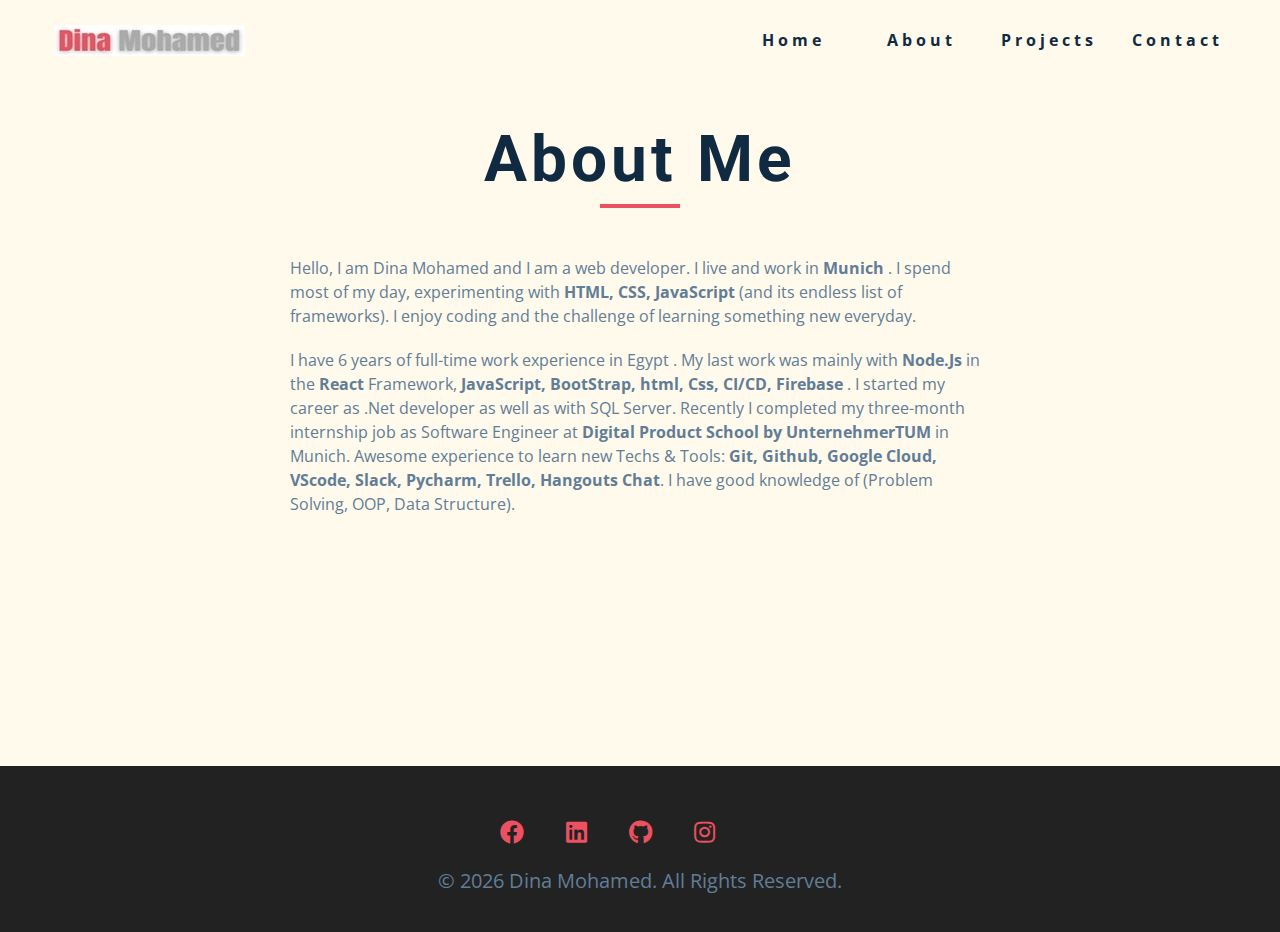
<file: about.html>
<!DOCTYPE html>
<html lang="en">

<head>
  <meta charset="UTF-8" />
  <meta name="viewport" content="width=device-width, initial-scale=1.0" />
  <link rel="icon" type="image/png" href="./images/hero-img-small.png" />
  <title>Dina Mohamed || About</title>
  <link rel="stylesheet" href="./fontawesome-free-5.12.1-web/css/all.min.css" />
  <!-- css -->
  <link rel="stylesheet" href="./css/styles.css" />
</head>

<body>
  <!-- navbar -->
  <nav class="nav" id="nav">
    <div class="nav-center">
      <!-- nav header -->
      <div class="nav-header">
        <img src="./images/logo.svg" class="nav-logo" alt="" />
        <button class="nav-btn" id="nav-btn">
          <i class="fas fa-bars"></i>
        </button>
      </div>
      <!-- nav links -->
      <ul class="nav-links">
        <li><a href="index.html">home</a></li>
        <li><a href="about.html">about</a></li>
        <li><a href="projects.html">projects</a></li>
        <li><a href="contact.html">contact</a></li>
      </ul>
    </div>
  </nav>
  <!-- end of navbar -->
  <!-- sidebar -->
  <aside class="sidebar" id="sidebar">
    <div>
      <button id="close-btn" class="close-btn">
        <i class="fas fa-times"></i>
      </button>
      <ul class="sidebar-links">
        <li><a href="index.html">home</a></li>
        <li><a href="about.html">about</a></li>
        <li><a href="projects.html">projects</a></li>
        <li><a href="contact.html">contact</a></li>
      </ul>
      <!-- social icons -->
      <ul class="social-icons">
        <!-- social icon -->
        <li>
          <a href="https://www.facebook.com/dina.mohamed85" class="social-icon">
            <i class="fab fa-facebook"></i>
          </a>
        </li>
        <!-- end of social icon -->
        <!-- social icon -->
        <li>
          <a href="https://www.linkedin.com/in/dina-mohamed-686a17188/" class="social-icon">
            <i class="fab fa-linkedin"></i>
          </a>
        </li>
        <!-- end of social icon -->
        <!-- social icon -->
        <li>
          <a href="https://github.com/dinamohamed85" class="social-icon">
            <i class="fab fa-github"></i>
          </a>
        </li>
        <!-- end of social icon -->
        <!-- social icon -->
        <li>
          <a href="https://www.instagram.com/dinamohamed1604/" class="social-icon">
            <i class="fab fa-instagram"></i>
          </a>
        </li>
        <!-- end of social icon -->
      </ul>

    </div>
  </aside>
  <!-- end of sidebar -->

  <!-- ############## -->
  <!-- ############## -->
  <!-- ############## -->
  <!-- ############## -->

  <section class="section single-page">
    <!-- section title -->
    <div class="section-title">
      <h1>about me</h1>
      <div class="underline"></div>
    </div>
    <!--end of section title -->
    <div class="section-center page-info">
      <!-- about page -->
      <p>
        Hello, I am Dina Mohamed and I am a web developer. I live and work in <strong>Munich</strong> . I spend most
        of my day,
        experimenting with <strong> HTML, CSS, JavaScript</strong> (and its endless list of frameworks). I enjoy
        coding and the
        challenge of
        learning something new everyday.
      </p>
      <p>
        I have 6 years of full-time work experience in Egypt . My last work was mainly with <strong>Node.Js </strong>
        in the
        <strong>React </strong> Framework,
        <strong> JavaScript,
          BootStrap, html, Css,
          CI/CD, Firebase </strong>. I started my career as .Net developer as well as with SQL Server.
        Recently I completed my three-month internship job as Software Engineer at <strong>Digital Product School by
          UnternehmerTUM</strong> in
        Munich. Awesome experience to learn new Techs & Tools: <strong> Git, Github, Google Cloud, VScode, Slack,
          Pycharm,
          Trello,
          Hangouts Chat</strong>.
        I have good knowledge of (Problem Solving, OOP, Data Structure).
      </p>
    </div>
  </section>
  <!-- ############## -->
  <!-- ############## -->
  <!-- ############## -->
  <!-- ############## -->

  <!-- footer -->
  <footer class="footer">
    <!-- social icons -->
    <ul class="social-icons">
      <!-- social icon -->
      <li>
        <a href="https://www.facebook.com/dina.mohamed85" class="social-icon">
          <i class="fab fa-facebook"></i>
        </a>
      </li>
      <!-- end of social icon -->
      <!-- social icon -->
      <li>
        <a href="https://www.linkedin.com/in/dina-mohamed-686a17188/" class="social-icon">
          <i class="fab fa-linkedin"></i>
        </a>
      </li>
      <!-- end of social icon -->
      <!-- social icon -->
      <li>
        <a href="https://github.com/dinamohamed85" class="social-icon">
          <i class="fab fa-github"></i>
        </a>
      </li>
      <!-- end of social icon -->
      <!-- social icon -->
      <li>
        <a href="https://www.instagram.com/dinamohamed1604/" class="social-icon">
          <i class="fab fa-instagram"></i>
        </a>
      </li>
      <!-- end of social icon -->
    </ul>

    <p>&copy; <span id="date"></span> Dina Mohamed. All rights reserved.</p>
  </footer>
  <script src="./js/app.js"></script>
</body>

</html>
</file>
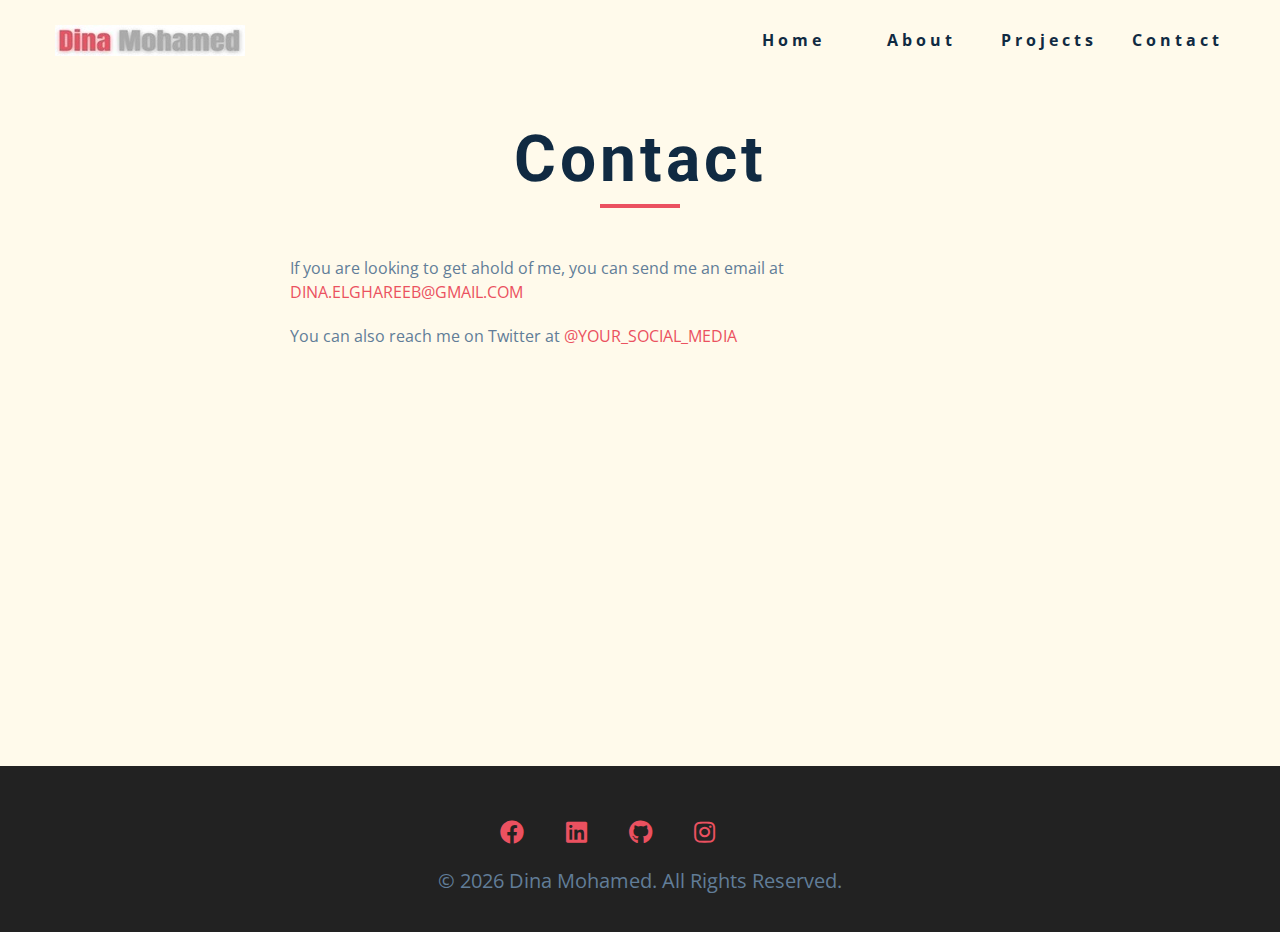
<file: contact.html>
<!DOCTYPE html>
<html lang="en">

<head>
  <meta charset="UTF-8" />
  <meta name="viewport" content="width=device-width, initial-scale=1.0" />
  <link rel="icon" type="image/png" href="./images/hero-img-small.png" />
  <title>Dina Mohamed || Contact</title>
  <link rel="stylesheet" href="./fontawesome-free-5.12.1-web/css/all.min.css" />
  <!-- css -->
  <link rel="stylesheet" href="./css/styles.css" />
</head>

<body>
  <!-- navbar -->
  <nav class="nav" id="nav">
    <div class="nav-center">
      <!-- nav header -->
      <div class="nav-header">
        <img src="./images/logo.svg" class="nav-logo" alt="" />
        <button class="nav-btn" id="nav-btn">
          <i class="fas fa-bars"></i>
        </button>
      </div>
      <!-- nav links -->
      <ul class="nav-links">
        <li><a href="index.html">home</a></li>
        <li><a href="about.html">about</a></li>
        <li><a href="projects.html">projects</a></li>
        <li><a href="contact.html">contact</a></li>
      </ul>
    </div>
  </nav>
  <!-- end of navbar -->
  <!-- sidebar -->
  <aside class="sidebar" id="sidebar">
    <div>
      <button id="close-btn" class="close-btn">
        <i class="fas fa-times"></i>
      </button>
      <ul class="sidebar-links">
        <li><a href="index.html">home</a></li>
        <li><a href="about.html">about</a></li>
        <li><a href="projects.html">projects</a></li>
        <li><a href="contact.html">contact</a></li>
      </ul>
      <!-- social icons -->
      <ul class="social-icons">
        <!-- social icon -->
        <li>
          <a href="https://www.facebook.com/dina.mohamed85" class="social-icon">
            <i class="fab fa-facebook"></i>
          </a>
        </li>
        <!-- end of social icon -->
        <!-- social icon -->
        <li>
          <a href="https://www.linkedin.com/in/dina-mohamed-686a17188/" class="social-icon">
            <i class="fab fa-linkedin"></i>
          </a>
        </li>
        <!-- end of social icon -->
        <!-- social icon -->
        <li>
          <a href="https://github.com/dinamohamed85" class="social-icon">
            <i class="fab fa-github"></i>
          </a>
        </li>
        <!-- end of social icon -->
        <!-- social icon -->
        <li>
          <a href="https://www.instagram.com/dinamohamed1604/" class="social-icon">
            <i class="fab fa-instagram"></i>
          </a>
        </li>
        <!-- end of social icon -->
      </ul>

    </div>
  </aside>
  <!-- end of sidebar -->

  <!-- ############## -->
  <!-- ############## -->
  <!-- ############## -->
  <!-- ############## -->

  <section class="section single-page">
    <!-- section title -->
    <div class="section-title">
      <h1>contact</h1>
      <div class="underline"></div>
    </div>
    <!--end of section title -->
    <div class="section-center page-info">
      <!-- contact page-->
      <p>
        If you are looking to get ahold of me, you can send me an email at
        <a href="mailto:email@email.com">dina.elghareeb@gmail.com</a>
      </p>
      <p>
        You can also reach me on Twitter at
        <a href="https://www.twitter.com">@your_social_media </a>
      </p>
    </div>
  </section>
  <!-- ############## -->
  <!-- ############## -->
  <!-- ############## -->
  <!-- ############## -->

  <!-- footer -->
  <footer class="footer">
    <!-- social icons -->
    <ul class="social-icons">
      <!-- social icon -->
      <li>
        <a href="https://www.facebook.com/dina.mohamed85" class="social-icon">
          <i class="fab fa-facebook"></i>
        </a>
      </li>
      <!-- end of social icon -->
      <!-- social icon -->
      <li>
        <a href="https://www.linkedin.com/in/dina-mohamed-686a17188/" class="social-icon">
          <i class="fab fa-linkedin"></i>
        </a>
      </li>
      <!-- end of social icon -->
      <!-- social icon -->
      <li>
        <a href="https://github.com/dinamohamed85" class="social-icon">
          <i class="fab fa-github"></i>
        </a>
      </li>
      <!-- end of social icon -->
      <!-- social icon -->
      <li>
        <a href="https://www.instagram.com/dinamohamed1604/" class="social-icon">
          <i class="fab fa-instagram"></i>
        </a>
      </li>
      <!-- end of social icon -->
    </ul>

    <p>&copy; <span id="date"></span> Dina Mohamed. All rights reserved.</p>
  </footer>
  <script src="./js/app.js"></script>
</body>

</html>
</file>
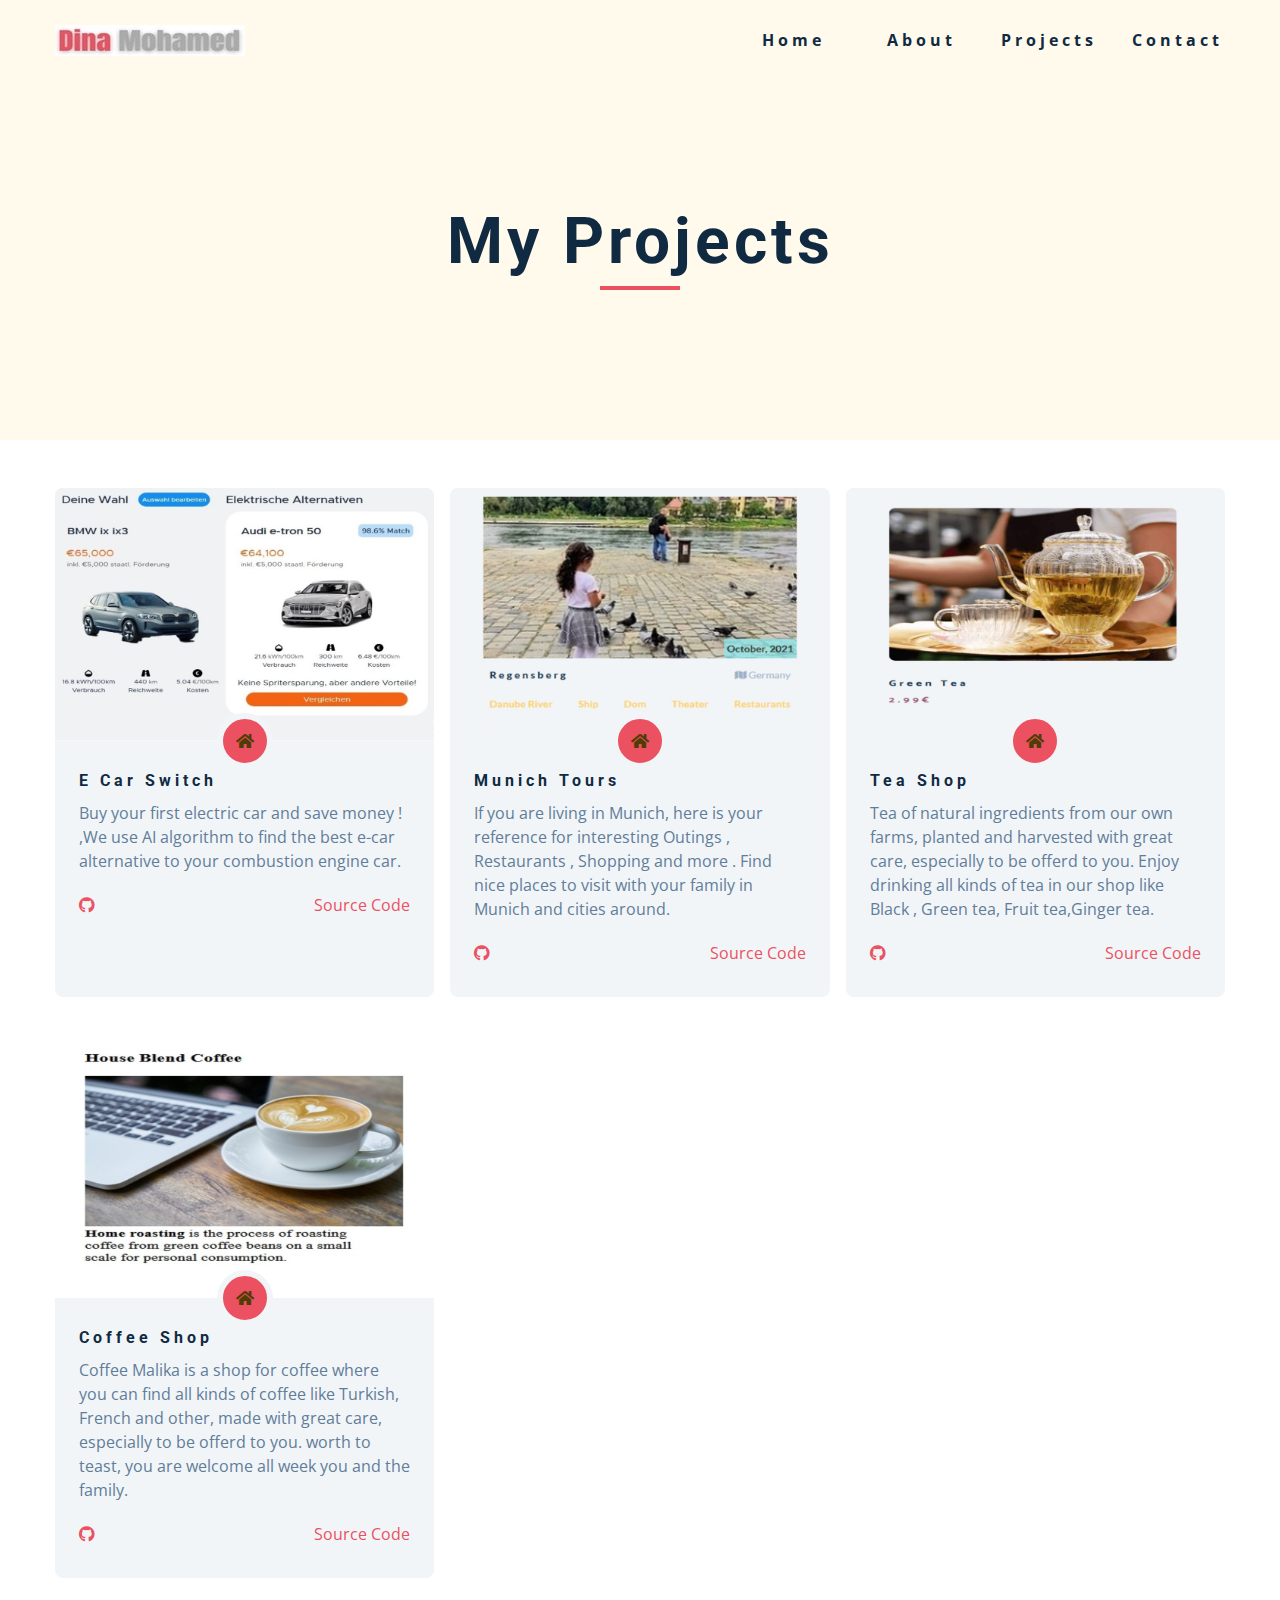
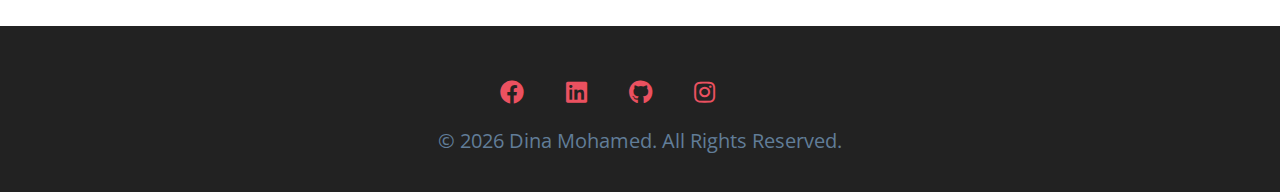
<file: projects.html>
<!DOCTYPE html>
<html lang="en">

<head>
  <meta charset="UTF-8" />
  <meta name="viewport" content="width=device-width, initial-scale=1.0" />
  <link rel="icon" type="image/png" href="./images/hero-img-small.png" />
  <title>Dina Mohamed || Projects</title>
  <link rel="stylesheet" href="./fontawesome-free-5.12.1-web/css/all.min.css" />
  <!-- css -->
  <link rel="stylesheet" href="./css/styles.css" />
</head>

<body>
  <!-- navbar -->
  <nav class="nav" id="nav">
    <div class="nav-center">
      <!-- nav header -->
      <div class="nav-header">
        <img class="nav-logo" alt="" />
        <button class="nav-btn" id="nav-btn">
          <i class="fas fa-bars"></i>
        </button>
      </div>
      <!-- nav links -->
      <ul class="nav-links">
        <li><a href="index.html">home</a></li>
        <li><a href="about.html">about</a></li>
        <li><a href="projects.html">projects</a></li>
        <li><a href="contact.html">contact</a></li>
      </ul>
    </div>
  </nav>
  <!-- end of navbar -->
  <!-- sidebar -->
  <aside class="sidebar" id="sidebar">
    <div>
      <button id="close-btn" class="close-btn">
        <i class="fas fa-times"></i>
      </button>
      <ul class="sidebar-links">
        <li><a href="index.html">home</a></li>
        <li><a href="about.html">about</a></li>
        <li><a href="projects.html">projects</a></li>
        <li><a href="contact.html">contact</a></li>
      </ul>
      <!-- social icons -->
      <ul class="social-icons">
        <!-- social icon -->
        <li>
          <a href="https://www.facebook.com/dina.mohamed85" class="social-icon">
            <i class="fab fa-facebook"></i>
          </a>
        </li>
        <!-- end of social icon -->
        <!-- social icon -->
        <li>
          <a href="https://www.linkedin.com/in/dina-mohamed-686a17188/" class="social-icon">
            <i class="fab fa-linkedin"></i>
          </a>
        </li>
        <!-- end of social icon -->
        <!-- social icon -->
        <li>
          <a href="https://github.com/dinamohamed85" class="social-icon">
            <i class="fab fa-github"></i>
          </a>
        </li>
        <!-- end of social icon -->
        <!-- social icon -->
        <li>
          <a href="https://www.instagram.com/dinamohamed1604/" class="social-icon">
            <i class="fab fa-instagram"></i>
          </a>
        </li>
        <!-- end of social icon -->
      </ul>

    </div>
  </aside>
  <!-- end of sidebar -->

  <!-- ############## -->
  <!-- ############## -->
  <!-- ############## -->
  <!-- ############## -->
  <header class="projects-hero">
    <!-- section title -->
    <div class="section-title">
      <h1>my projects</h1>
      <div class="underline"></div>
    </div>
    <!--end of section title -->
  </header>
  <section class="section">
    <div class="section-center projects-page-center">
      <!-- project 1 -->
      <article class="single-project">
        <div class="project-container">
          <img src="./images/project-1.jpeg" alt="single project" />
          <a href="https://ecarswitch.web.app/" class="project-icon" target="_plank">
            <i class="fas fa-home"></i>
          </a>
        </div>
        <div class="project-details">
          <h4>E Car Switch</h4>
          <p>
            Buy your first electric car and save money ! ,We use AI algorithm to find the best e-car alternative to your
            combustion
            engine car.
          </p>
          <div class="project-footer">
            <span>
              <i class="fab fa-github"></i>
            </span>
            <a href="https://github.com/dinamohamed85/e-switch-web">source code</a>
          </div>
        </div>
      </article>
      <!-- end of project 1 -->
      <!-- project 2 -->
      <article class="single-project">
        <div class="project-container">
          <img src="./images/project-2.jpeg" alt="single project" />
          <a href="https://malika-tours.netlify.app" class="project-icon" target="_plank">
            <i class="fas fa-home"></i>
          </a>
        </div>
        <div class="project-details">
          <h4>Munich Tours</h4>
          <p>
            If you are living in Munich, here is your reference for interesting Outings , Restaurants ,
            Shopping and
            more .
            Find nice places to visit with your family in Munich and cities around.
          </p>
          <div class="project-footer">
            <span>
              <i class="fab fa-github"></i>
            </span>
            <a href="https://github.com/dinamohamed85/malika-tours">source code</a>
          </div>
        </div>
      </article>
      <!-- end of project 2 -->
      <!-- project 3 -->
      <article class="single-project">
        <div class="project-container">
          <img src="./images/project-3.jpeg" alt="single project" />
          <a href="https://malika-tea.netlify.app/" class="project-icon" target="_plank">
            <i class="fas fa-home"></i>
          </a>
        </div>
        <div class="project-details">
          <h4>Tea Shop</h4>
          <p>
            Tea of ​​natural ingredients from our own farms, planted and harvested with great care,
            especially to be
            offerd to you.

            Enjoy drinking all kinds of tea in our shop like Black , Green tea, Fruit tea,Ginger
            tea.
          </p>
          <div class="project-footer">
            <span>
              <i class="fab fa-github"></i>
            </span>
            <a href="https://github.com/dinamohamed85/html-css-malika-tea">source code</a>
          </div>
        </div>
      </article>
      <!-- end of project 3 -->
      <!-- project 4 -->
      <article class="single-project">
        <div class="project-container">
          <img src="./images/project-4.jpeg" alt="single project" />
          <a href="https://malika-coffee.netlify.app/" class="project-icon" target="_plank">
            <i class="fas fa-home"></i>
          </a>
        </div>
        <div class="project-details">
          <h4>Coffee Shop</h4>
          <p>
            Coffee Malika is a shop for coffee where you can find all kinds of coffee like Turkish, French and other,
            made with great care, especially to be offerd to you. worth to teast, you are welcome all
            week you and the family.

          </p>
          <div class="project-footer">
            <span>
              <i class="fab fa-github"></i>
            </span>
            <a href="https://github.com/dinamohamed85/html-malika-coffee">source code</a>
          </div>
        </div>
      </article>
      <!-- end of project 4 -->
    </div>
  </section>
  <!-- ############## -->
  <!-- ############## -->
  <!-- ############## -->
  <!-- ############## -->

  <!-- footer -->
  <footer class="footer">
    <ul class="social-icons">
      <!-- social icon -->
      <li>
        <a href="https://www.facebook.com/dina.mohamed85" class="social-icon">
          <i class="fab fa-facebook"></i>
        </a>
      </li>
      <!-- end of social icon -->
      <!-- social icon -->
      <li>
        <a href="https://www.linkedin.com/in/dina-mohamed-686a17188/" class="social-icon">
          <i class="fab fa-linkedin"></i>
        </a>
      </li>
      <!-- end of social icon -->
      <!-- social icon -->
      <li>
        <a href="https://github.com/dinamohamed85" class="social-icon">
          <i class="fab fa-github"></i>
        </a>
      </li>
      <!-- end of social icon -->
      <!-- social icon -->
      <li>
        <a href="https://www.instagram.com/dinamohamed1604/" class="social-icon">
          <i class="fab fa-instagram"></i>
        </a>
      </li>
      <!-- end of social icon -->
    </ul>

    <p>&copy; <span id="date"></span> Dina Mohamed. All rights reserved.</p>
  </footer>
  <script src="./js/app.js"></script>
</body>

</html>
</file>
<file: css/styles.css>
/*
=============== 
Fonts
===============
*/
@import url("https://fonts.googleapis.com/css?family=Open+Sans|Roboto:400,700&display=swap");

/*
=============== 
Variables
===============
*/

:root {
  /* dark shades of primary color*/
  --clr-primary-1: hsl(43, 86%, 17%);
  --clr-primary-2: hsl(43, 77%, 27%);
  --clr-primary-3: hsl(43, 72%, 37%);
  --clr-primary-4: hsl(42, 63%, 48%);
  /* primary/main color */
  --clr-primary-5: #EB5160;
  /* lighter shades of primary color */
  --clr-primary-6: hsl(43, 89%, 70%);
  --clr-primary-7: hsl(43, 90%, 76%);
  --clr-primary-8: hsl(45, 86%, 81%);
  --clr-primary-9: hsl(45, 90%, 88%);
  --clr-primary-10: hsl(45, 100%, 96%);
  /* darkest grey - used for headings */
  --clr-grey-1: hsl(209, 61%, 16%);
  --clr-grey-2: hsl(211, 39%, 23%);
  --clr-grey-3: hsl(209, 34%, 30%);
  --clr-grey-4: hsl(209, 28%, 39%);
  /* grey used for paragraphs */
  --clr-grey-5: hsl(210, 22%, 49%);
  --clr-grey-6: hsl(209, 23%, 60%);
  --clr-grey-7: hsl(211, 27%, 70%);
  --clr-grey-8: hsl(210, 31%, 80%);
  --clr-grey-9: hsl(212, 33%, 89%);
  --clr-grey-10: hsl(210, 36%, 96%);
  --clr-white: #fff;
  --ff-primary: "Roboto", sans-serif;
  --ff-secondary: "Open Sans", sans-serif;
  --transition: all 0.3s linear;
  --spacing: 0.25rem;
  --radius: 0.5rem;
  --light-shadow: 0 5px 15px rgba(0, 0, 0, 0.1);
  --dark-shadow: 0 5px 15px rgba(0, 0, 0, 0.2);
  --max-width: 1170px;
}
/*
=============== 
Global Styles
===============
*/

*,
::after,
::before {
  margin: 0;
  padding: 0;
  box-sizing: border-box;
}
body {
  font-family: var(--ff-secondary);
  background: var(--clr-white);
  color: var(--clr-grey-1);
  line-height: 1.5;
  font-size: 0.875rem;
}
ul {
  list-style-type: none;
}
a {
  text-decoration: none;
}
img:not(.nav-logo) {
  width: 100%;
  display: block;
}

h1,
h2,
h3,
h4 {
  letter-spacing: var(--spacing);
  text-transform: capitalize;
  line-height: 1.25;
  margin-bottom: 0.75rem;
  font-family: var(--ff-primary);
}
h1 {
  font-size: 3rem;
}
h2 {
  font-size: 2rem;
}
h3 {
  font-size: 1.25rem;
}
h4 {
  font-size: 0.875rem;
}
p {
  margin-bottom: 1.25rem;
  color: var(--clr-grey-5);
}
@media screen and (min-width: 800px) {
  h1 {
    font-size: 4rem;
  }
  h2 {
    font-size: 2.5rem;
  }
  h3 {
    font-size: 1.75rem;
  }
  h4 {
    font-size: 1rem;
  }
  body {
    font-size: 1rem;
  }
  h1,
  h2,
  h3,
  h4 {
    line-height: 1;
  }
}
/*  global classes */

.btn {
  text-transform: uppercase;
  background: var(--clr-primary-5);
  color: var(--clr-primary-1);
  padding: 0.375rem 0.75rem;
  letter-spacing: var(--spacing);
  display: inline-block;
  font-weight: 700;
  -webkit-transition: var(--transition);
  transition: var(--transition);
  font-size: 0.875rem;
  border: 2px solid transparent;
  cursor: pointer;
  box-shadow: 0 1px 3px rgba(0, 0, 0, 0.2);
  border-radius: var(--radius);
}
.btn:hover {
  color: var(--clr-primary-1);
  background: var(--clr-primary-7);
}
/* section */
.section {
  padding: 3rem 0;
}

.section-center {
  width: 90vw;
  margin: 0 auto;
  max-width: 1170px;
}
@media screen and (min-width: 992px) {
  .section-center {
    width: 95vw;
  }
}
/* added during recording */
.underline {
  width: 5rem;
  height: 0.25rem;
  margin-bottom: 1.25rem;
  background: var(--clr-primary-5);
  margin-left: auto;
  margin-right: auto;
}
.section-title {
  margin-bottom: 3rem;
  text-align: center;
}
.bg-grey {
  background: var(--clr-grey-10);
}
/*
=============== 
Navbar
===============
*/
.nav-logo{
  content: url("../images/logo.jpeg");
}
.nav-links {
  display: none;
}
.nav {
  height: 5rem;
  padding: 1rem;
  display: grid;
  -webkit-box-align: center;
  align-items: center;
  -webkit-transition: var(--transition);
  transition: var(--transition);
}
.nav-center {
  width: 100%;
  max-width: 1170px;
  margin: 0 auto;
}
.nav-header {
  display: grid;
  grid-template-columns: auto 1fr;
  -webkit-box-align: center;
  align-items: center;
}
.nav-btn {
  background: transparent;
  border-color: transparent;
  color: var(--clr-primary-5);
  font-size: 2rem;
  cursor: pointer;
  justify-self: end;
}
@media screen and (min-width: 768px) {
  .nav {
    background: var(--clr-primary-10);
  }
  .nav-btn {
    display: none;
  }
  .nav-links {
    display: grid;
    grid-template-columns: repeat(4, 1fr);
    justify-items: center;
    -webkit-column-gap: 2rem;
    -moz-column-gap: 2rem;
    column-gap: 2rem;
    justify-self: end;
  }
  .nav-links a {
    text-transform: capitalize;
    color: var(--clr-grey-1);
    font-weight: bold;
    letter-spacing: var(--spacing);
    -webkit-transition: var(--transition);
    transition: var(--transition);
  }
  .nav-links a:hover {
    color: var(--clr-primary-5);
  }
  .nav-center {
    display: grid;
    grid-template-columns: auto 1fr;
    -webkit-box-align: center;
    align-items: center;
  }
}
/* fixed navbar */
.navbar-fixed {
  position: fixed;
  top: 0;
  left: 0;
  width: 100%;
  background: var(--clr-white);
  z-index: 2;
  box-shadow: var(--light-shadow);
}
/*
=============== 
Sidebar
===============
*/
.sidebar {
  position: fixed;
  top: 0;
  left: 0;
  width: 100%;
  height: 100%;
  background: var(--clr-grey-10);
  z-index: 4;
  display: grid;
  /* align-items: center;
  justify-content: center; */
  place-items: center;
  -webkit-transition: var(--transition);
  transition: var(--transition);
  /* add later */
  -webkit-transform: translateX(-100%);
  transform: translateX(-100%);
}
/* toggle sidebar */
.show-sidebar {
  -webkit-transform: translateX(0);
  transform: translateX(0);
}
.sidebar-links {
  text-align: center;
}
.sidebar-links a {
  font-size: 2rem;
  text-transform: capitalize;
  -webkit-transition: var(--transition);
  transition: var(--transition);
  color: var(--clr-grey-5);
  letter-spacing: var(--spacing);
  display: inline-block;
  margin-bottom: 1.5rem;
}
.sidebar-links a:hover {
  color: var(--clr-primary-5);
}
.social-icons {
  display: grid;
  margin-top: 3rem;
  width: 20rem;
  grid-template-columns: repeat(5, 1fr);
  justify-items: center;
}
.social-icon {
  font-size: 1.5rem;
  color: var(--clr-grey-1);
  -webkit-transition: var(--transition);
  transition: var(--transition);
}
.social-icon:hover {
  color: var(--clr-primary-5);
}
.close-btn {
  position: absolute;
  top: 1rem;
  right: 1rem;
  font-size: 3rem;
  background: transparent;
  border: transparent;
  -webkit-transition: var(--transition);
  transition: var(--transition);
  color: #bb2525;
  cursor: pointer;
}
.close-btn:hover {
  color: #e66b6b;
}
/*
=============== 
Hero
===============
*/
/* underline added to globals */
.hero .underline {
  margin-bottom: 0.5rem;
  margin-left: 0;
}
.hero-img {
  display: none;
}
.hero {
  background: var(--clr-primary-10);
}
.hero-center {
  min-height: calc(100vh - 5rem);
  display: grid;
  place-items: center;
}
.hero-info h4 {
  color: var(--clr-grey-5);
}
.hero-icons {
  justify-items: start;
}
.hero-btn {
  margin-top: 1.25rem;
}
@media screen and (min-width: 992px) {
  .hero-img {
    display: block;
    position: relative;
  }
  .hero-center {
    grid-template-columns: 1fr 1fr;
  }

  .hero-img::before,
  .about-img::before {
    content: "";
    position: absolute;
    width: 100%;
    height: 100%;
    border: 0.25rem solid var(--clr-primary-5);
    top: 2rem;
    right: -2rem;
    border-radius: var(--radius);
  }
}
.hero-photo {
  max-width: 25rem;
  max-height: 30rem;
  -o-object-fit: cover;
  object-fit: cover;
  border-radius: var(--radius);
  position: relative;
}
/*
=============== 
About
===============
*/
/* section title added to globals */
.about-title {
  text-align: left;
  margin-bottom: 2rem;
}
.about-title .underline {
  margin-left: 0;
}
.about-center {
  display: grid;
  gap: 3rem 2rem;
}
.about-img {
  justify-self: center;
}
@media screen and (min-width: 992px) {
  .about-center {
    grid-template-columns: 1fr 1fr;
  }
  .about-img {
    position: relative;
  }
  .about-img::before {
    left: -2rem;
  }
  .about-info {
    align-self: center;
  }
  .about-info p {
    color: var(--clr-grey-3);
  }
}
/*
=============== 
Services
===============
*/
/* bg-grey in globals */
.service {
  background: var(--clr-white);
  padding: 3rem 1.5rem;
  margin-bottom: 2rem;
  border-radius: var(--radius);
  text-align: center;
  -webkit-transition: var(--transition);
  transition: var(--transition);
}
.service-icon {
  font-size: 2rem;
  margin-bottom: 1.5rem;
}
.service .underline {
  width: 3rem;
  height: 0.12rem;
  -webkit-transition: var(--transition);
  transition: var(--transition);
}
.service p {
  -webkit-transition: var(--transition);
  transition: var(--transition);
}
.service:hover {
  background: var(--clr-primary-5);
  color: var(--clr-white);
}
.service:hover p {
  color: var(--clr-white);
}
.service:hover .underline {
  background: var(--clr-white);
}
@media screen and (min-width: 676px) {
  .services-center {
    display: grid;
    grid-template-columns: 1fr 1fr;
    -webkit-column-gap: 2rem;
    -moz-column-gap: 2rem;
    column-gap: 2rem;
  }
}
@media screen and (min-width: 992px) {
  .services-center {
    grid-template-columns: 1fr 1fr 1fr;
  }
}
/* talk about small screen 
without grid different setup */
/*
=============== 
Projects
===============
*/
.projects-text {
  width: 85vw;
  max-width: 30rem;
  margin: 0 auto;
}
.project {
  position: relative;
  background: var(--clr-primary-5);
  border-radius: var(--radius);
  margin-bottom: 2rem;
}
.project-info {
  text-align: center;
  color: var(--clr-white);
  position: absolute;
  top: 50%;
  left: 50%;
  -webkit-transform: translate(-50%, -50%);
  transform: translate(-50%, -50%);
  -webkit-transition: var(--transition);
  transition: var(--transition);
  opacity: 0;
}
.project-info p {
  text-transform: capitalize;
  color: var(--clr-white);
}
.project:hover .project-info {
  opacity: 1;
}
.project-img {
  -webkit-transition: var(--transition);
  transition: var(--transition);
  border-radius: var(--radius);
  height: 19rem;
  /* -o-object-fit: cover;
  object-fit: cover; */
}
.project:hover .project-img {
  opacity: 0.1;
}
.project::after {
  content: "";
  position: absolute;
  top: 0;
  left: 0;
  width: 100%;
  height: 100%;
  border: 0.25rem solid var(--clr-white);
  border-radius: var(--radius);
  -webkit-transition: var(--transition);
  transition: var(--transition);
  opacity: 0;
}
.project:hover::after {
  opacity: 1;
  -webkit-transform: scale(0.8);
  transform: scale(0.8);
}
@media screen and (min-width: 676px) {
  .projects-center {
    display: grid;
    grid-template-columns: 1fr 1fr;
    -webkit-column-gap: 2rem;
    -moz-column-gap: 2rem;
    column-gap: 2rem;
  }
}
@media screen and (min-width: 992px) {
  .projects-center {
    grid-template-columns: repeat(3, 1fr);
  }
}
@media screen and (min-width: 1170px) {
  .projects-center {
    grid-template-rows: 15rem 15rem;
    gap: 0.5rem 1rem;
    grid-template-areas:
      "a b b"
      "a c d";
  }
  .project-img {
    height: 100%;
  }
  .project {
    height: 100%;
  }
  .project-1 {
    grid-area: a;
  }
  .project-2 {
    grid-area: b;
  }
  .project-3 {
    grid-area: c;
  }
  .project-4 {
    grid-area: d;
  }
}
/*
=============== 
Connect
===============
*/
.connect {
  min-height: 40vh;
  position: relative;
  padding: 10rem 0 5rem 0;
  margin: 5rem 0;
}
.video-container {
  position: absolute;
  top: 0;
  left: 0;
  width: 100%;
  height: 100%;
  -o-object-fit: cover;
  object-fit: cover;
  z-index: -2;
}
/* set a white background to cover the video
that will disappear the controls
*/
.connect::after {
  content: "";
  position: absolute;
  top: 0;
  left: 0;
  width: 100%;
  height: 100%;
  background: var(--clr-white);
  /* background: rgba(0, 0, 0, 0.6); */
  opacity: 0.7;
  z-index: -1;
}
.connect {
  display: grid;
  place-items: center;
}
.video-banner .section-title {
  margin-bottom: 2rem;
}
.video-text {
  max-width: 30rem;
}
.video-banner {
  background: var(--clr-primary-10);
  padding: 3rem 5rem 12rem 5rem;
  text-align: center;

  -webkit-clip-path: polygon(
    0% 0%,
    100% 0%,
    100% 75%,
    75% 75%,
    75% 100%,
    50% 75%,
    0% 75%
  );
  clip-path: polygon(
    0% 0%,
    100% 0%,
    100% 75%,
    75% 75%,
    75% 100%,
    50% 75%,
    0% 75%
  );
}
.connect {
  -webkit-clip-path: polygon(
    50% 0%,
    100% 10%,
    100% 90%,
    50% 100%,
    0 90%,
    0 10%
  );
  clip-path: polygon(50% 0%, 100% 10%, 100% 90%, 50% 100%, 0 90%, 0 10%);
}
/*
=============== 
Skills
===============
*/
@media screen and (min-width: 768px) {
  .skills-center {
    display: grid;
    grid-template-columns: 1fr 1fr;
    -webkit-column-gap: 2rem;
    -moz-column-gap: 2rem;
    column-gap: 2rem;
  }
}
.skills {
  background: var(--clr-primary-9);
}
.skills h3 {
  margin: 1.5rem 0;
  color: var(--clr-primary-1);
}
.skill {
  margin-bottom: 1.25rem;
}
.skill p {
  margin-bottom: 0.5rem;
  text-transform: capitalize;
  color: var(--clr-primary-1);
}
.skill-container {
  background: var(--clr-white);
  height: 1rem;
  width: 100%;
  border-radius: var(--radius);
  position: relative;
}
.skill-value {
  position: absolute;
  top: 0;
  left: 0;
  background: var(--clr-primary-5);
  height: 100%;
  width: 60%;
  border-radius: var(--radius);
}
.value-70 {
  width: 70%;
}
.value-80 {
  width: 80%;
}
.value-90 {
  width: 90%;
}
.skill-text {
  position: absolute;
  top: -2rem;
  left: 60%;
  -webkit-transform: translateX(-50%);
  transform: translateX(-50%);
}
.skill-text-70 {
  left: 70%;
}
.skill-text-80 {
  left: 80%;
}
.skill-text-90 {
  left: 90%;
}
/*
=============== 
Timeline
===============
*/
.timeline-center {
  width: 80vw;
  max-width: 40rem;
}
.timeline-item {
  border-top: 2px dashed var(--clr-primary-5);
  margin: 0;
  padding: 4rem 2rem;
  position: relative;
}
.timeline p {
  margin-bottom: 0;
}
.timeline-item:nth-child(even) {
  border-left: 2px dashed var(--clr-primary-5);
  border-top-left-radius: 2rem;
  border-bottom-left-radius: 2rem;
  margin-right: 2rem;
  padding-right: 0;
}
.timeline-item:nth-child(odd) {
  border-right: 2px dashed var(--clr-primary-5);
  border-top-right-radius: 2rem;
  border-bottom-right-radius: 2rem;
  margin-left: 2rem;
  padding-left: 0;
}
.timeline-item:first-child {
  border-top: 0;
  border-top-right-radius: 0;
}
.timeline-item:last-child {
  border-bottom-left-radius: 0;
}
.number {
  position: absolute;
  top: 50%;
  -webkit-transform: translate(-50%, -50%);
  transform: translate(-50%, -50%);
  margin-bottom: 0;
  background: var(--clr-primary-5);
  width: 2rem;
  height: 2rem;
  border-radius: 50%;
  display: grid;
  place-items: center;
  color: var(--clr-primary-1);
  font-weight: bold;
}
.timeline-item:nth-child(even) .number {
  left: 0;
}
.timeline-item:nth-child(odd) .number {
  right: 0;
  -webkit-transform: translate(50%, -50%);
  transform: translate(50%, -50%);
}
/*
=============== 
Blog
===============
*/
.blog {
  background: var(--clr-grey-10);
}
.card {
  height: 27rem;
  position: relative;
  /* talk later */
  -webkit-perspective: 1500px;
  perspective: 1500px;
}
.card-side {
  -webkit-transition: all 2s linear;
  transition: all 2s linear;
  -webkit-backface-visibility: hidden;
  backface-visibility: hidden;
  position: absolute;
  top: 0;
  left: 0;
  width: 100%;
  height: 100%;
  border-radius: var(--radius);
  -webkit-transform: translate3d(0, 0, 0);
  visibility: visible;
}
.card-front {
  background: var(--clr-white);
}
.card-back {
  background: var(--clr-primary-10);
  -webkit-transform: rotateY(180deg);
  transform: rotateY(180deg);
  display: grid;
  place-items: center;
}
.card:hover .card-front {
  -webkit-transform: rotateY(-180deg);
  transform: rotateY(-180deg);
}
.card:hover .card-back {
  -webkit-transform: rotateY(0);
  transform: rotateY(0);
}
/* rest of the styles */
.card-info {
  padding: 1rem 1.5rem;
}
.card-front img {
  height: 13rem;
  -o-object-fit: cover;
  object-fit: cover;
  border-top-left-radius: var(--radius);
  border-top-right-radius: var(--radius);
}
.card-footer {
  display: grid;
  grid-template-columns: auto 1fr;
  -webkit-box-align: center;
  align-items: center;
}
.card-footer img {
  width: 2rem;
  height: 2rem;
  -o-object-fit: cover;
  object-fit: cover;
  border-radius: 50%;
}
.card-footer p {
  margin-bottom: 0;
  text-transform: uppercase;
  justify-self: end;
  color: var(--clr-primary-5);
  font-size: 0.85rem;
}
.blog-center {
  display: grid;
  grid-template-columns: repeat(auto-fill, minmax(330px, 1fr));
  gap: 3rem 1rem;
}
/*
=============== 
Footer
===============
*/
.footer {
  padding-bottom: 1rem;
  background: #222;
  display: grid;
  place-items: center;
}
.footer .social-icons {
  margin-bottom: 1rem;
}
.footer .social-icon {
  color: var(--clr-primary-5);
}
.footer .social-icon:hover {
  color: var(--clr-primary-10);
}
.footer p {
  font-size: 1.25rem;
  text-transform: capitalize;
}
/*
=============== 
Single Page
===============
*/
.single-page {
  background: var(--clr-primary-10);
  min-height: calc(100vh - 3rem - 166px);
}
.page-info {
  max-width: 700px;
}
.page-info a {
  text-transform: uppercase;
  color: var(--clr-primary-5);
  -webkit-transition: var(--transition);
  transition: var(--transition);
}
.page-info a:hover {
  color: var(--clr-primary-1);
}

/*
=============== 
projects Page
===============
*/
.projects-hero {
  height: 40vh;
  background: var(--clr-primary-10);
  display: grid;
  place-items: center;
}
.projects-hero .section-title {
  margin-bottom: 0;
}
.single-project {
  background: var(--clr-grey-10);
  border-radius: var(--radius);
}
.project-container img {
  border-top-left-radius: var(--radius);
  border-top-right-radius: var(--radius);
}
.project-container {
  position: relative;
}
.project-icon {
  position: absolute;
  font-size: 1rem;
  bottom: 0;
  left: 50%;
  -webkit-transform: translate(-50%, 50%);
  transform: translate(-50%, 50%);
  width: 3.5rem;
  height: 3.5rem;
  display: grid;
  place-items: center;
  background: var(--clr-primary-5);
  border-radius: 50%;
  color: var(--clr-primary-1);
  border: 0.375rem solid var(--clr-grey-10);
}
.project-details {
  padding: 2rem 1.5rem;
}
.project-footer {
  display: grid;
  grid-template-columns: 1fr 1fr;
  color: var(--clr-primary-5);
}
.project-footer a {
  color: var(--clr-primary-5);
  text-transform: capitalize;
  -webkit-transition: var(--transition);
  transition: var(--transition);
  justify-self: end;
}
.project-footer a:hover {
  color: var(--clr-primary-1);
}
.projects-page-center {
  display: grid;
  grid-template-columns: repeat(auto-fill, minmax(330px, 1fr));
  gap: 3rem 1rem;
}
</file>
